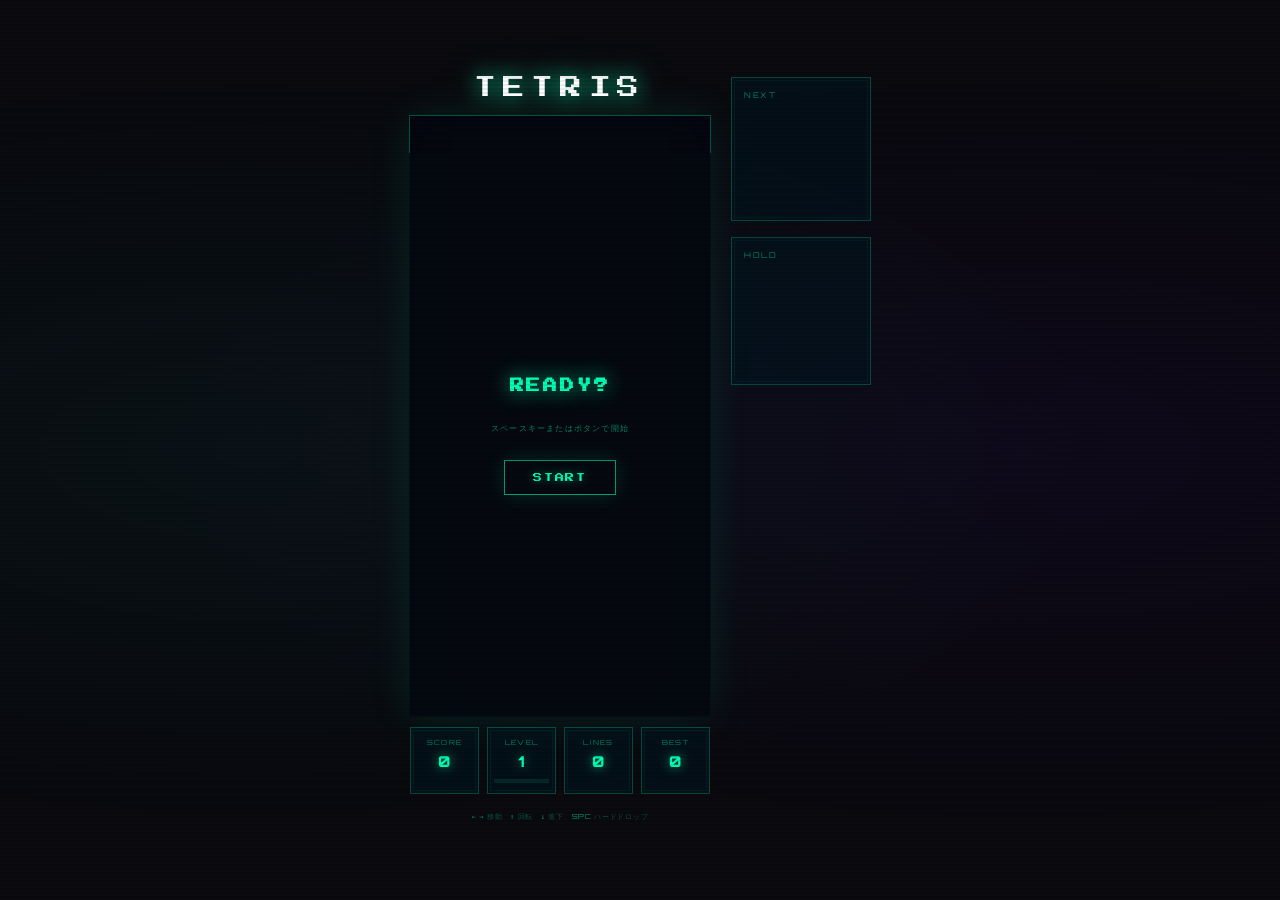
<file: tetris.html>
<!DOCTYPE html>
<html lang="ja">
<head>
<meta charset="UTF-8">
<meta name="viewport" content="width=device-width, initial-scale=1.0">
<title>TETRIS</title>
<style>
  @import url('https://fonts.googleapis.com/css2?family=Press+Start+2P&family=Orbitron:wght@400;700;900&display=swap');

  * { margin: 0; padding: 0; box-sizing: border-box; }

  body {
    background: #0a0a0f;
    min-height: 100vh;
    display: flex;
    align-items: center;
    justify-content: center;
    font-family: 'Orbitron', monospace;
    overflow: hidden;
  }

  body::before {
    content: '';
    position: fixed;
    inset: 0;
    background:
      radial-gradient(ellipse at 20% 50%, rgba(0, 255, 200, 0.04) 0%, transparent 60%),
      radial-gradient(ellipse at 80% 50%, rgba(120, 0, 255, 0.05) 0%, transparent 60%);
    pointer-events: none;
  }

  .scanlines {
    position: fixed;
    inset: 0;
    background: repeating-linear-gradient(
      0deg,
      transparent,
      transparent 2px,
      rgba(0, 0, 0, 0.08) 2px,
      rgba(0, 0, 0, 0.08) 4px
    );
    pointer-events: none;
    z-index: 100;
  }

  .wrapper {
    display: flex;
    gap: 20px;
    align-items: flex-start;
    padding: 20px;
  }

  .side-panel {
    width: 140px;
    display: flex;
    flex-direction: column;
    gap: 16px;
  }

  .panel-box {
    border: 1px solid rgba(0, 255, 180, 0.25);
    background: rgba(0, 20, 30, 0.6);
    padding: 12px;
    position: relative;
  }

  .panel-box::before {
    content: '';
    position: absolute;
    inset: 0;
    border: 1px solid rgba(0, 255, 180, 0.06);
    margin: 2px;
  }

  .panel-label {
    font-size: 8px;
    letter-spacing: 0.2em;
    color: rgba(0, 255, 180, 0.5);
    margin-bottom: 8px;
    text-transform: uppercase;
  }

  .panel-value {
    font-size: 18px;
    font-weight: 900;
    color: #00ffb4;
    text-shadow: 0 0 15px rgba(0, 255, 180, 0.6);
    letter-spacing: 0.05em;
  }

  .game-area {
    position: relative;
    display: flex;
    flex-direction: column;
    align-items: center;
  }

  .stats-bar {
    display: grid;
    grid-template-columns: repeat(4, 1fr);
    gap: 8px;
    margin-top: 10px;
    width: 300px;
  }

  .stat-cell {
    border: 1px solid rgba(0, 255, 180, 0.25);
    background: rgba(0, 20, 30, 0.6);
    padding: 10px 6px;
    text-align: center;
    position: relative;
  }

  .stat-cell::before {
    content: '';
    position: absolute;
    inset: 0;
    border: 1px solid rgba(0, 255, 180, 0.06);
    margin: 2px;
  }

  .stat-label {
    font-size: 7px;
    letter-spacing: 0.18em;
    color: rgba(0, 255, 180, 0.5);
    margin-bottom: 5px;
    text-transform: uppercase;
  }

  .stat-value {
    font-size: 15px;
    font-weight: 900;
    color: #00ffb4;
    text-shadow: 0 0 12px rgba(0, 255, 180, 0.6);
    letter-spacing: 0.04em;
  }

  .game-title {
    text-align: center;
    font-family: 'Press Start 2P', monospace;
    font-size: 22px;
    color: #fff;
    letter-spacing: 0.3em;
    margin-bottom: 16px;
    text-shadow:
      0 0 20px rgba(0, 255, 180, 0.8),
      0 0 40px rgba(0, 255, 180, 0.4),
      0 0 80px rgba(0, 200, 255, 0.2);
  }

  canvas#board {
    display: block;
    border: 1px solid rgba(0, 255, 180, 0.3);
    background: #050810;
    box-shadow:
      0 0 40px rgba(0, 255, 180, 0.1),
      inset 0 0 30px rgba(0, 0, 20, 0.5);
  }

  canvas#next {
    display: block;
    background: transparent;
  }

  .controls-hint {
    margin-top: 16px;
    font-size: 7px;
    letter-spacing: 0.1em;
    color: rgba(0, 255, 180, 0.3);
    line-height: 2;
    text-align: center;
  }

  .controls-hint span {
    color: rgba(0, 255, 180, 0.6);
  }

  #overlay {
    position: absolute;
    inset: 0;
    top: 38px;
    display: flex;
    flex-direction: column;
    align-items: center;
    justify-content: center;
    background: rgba(5, 8, 16, 0.88);
    z-index: 10;
  }

  #overlay h2 {
    font-family: 'Press Start 2P', monospace;
    font-size: 14px;
    color: #00ffb4;
    text-shadow: 0 0 20px rgba(0, 255, 180, 0.8);
    margin-bottom: 24px;
    letter-spacing: 0.2em;
    text-align: center;
    line-height: 1.8;
  }

  #overlay p {
    font-size: 8px;
    color: rgba(0, 255, 180, 0.5);
    letter-spacing: 0.15em;
    margin-bottom: 10px;
  }

  #start-btn {
    margin-top: 16px;
    padding: 12px 28px;
    background: transparent;
    border: 1px solid rgba(0, 255, 180, 0.6);
    color: #00ffb4;
    font-family: 'Press Start 2P', monospace;
    font-size: 9px;
    letter-spacing: 0.2em;
    cursor: pointer;
    text-shadow: 0 0 10px rgba(0, 255, 180, 0.5);
    box-shadow: 0 0 20px rgba(0, 255, 180, 0.15);
    transition: all 0.2s;
  }

  #start-btn:hover {
    background: rgba(0, 255, 180, 0.1);
    box-shadow: 0 0 30px rgba(0, 255, 180, 0.3);
  }

  .level-bar-wrap {
    height: 4px;
    background: rgba(0, 255, 180, 0.1);
    margin-top: 8px;
  }

  #level-bar {
    height: 100%;
    background: linear-gradient(90deg, #00ffb4, #00c8ff);
    width: 0%;
    transition: width 0.3s;
    box-shadow: 0 0 6px rgba(0, 255, 180, 0.6);
  }
</style>
</head>
<body>
<div class="scanlines"></div>

<div class="wrapper">
  <!-- Game Area -->
  <div class="game-area">
    <div class="game-title">TETRIS</div>
    <div style="position:relative;">
      <canvas id="board" width="300" height="600"></canvas>
      <div id="overlay">
        <h2 id="overlay-title">READY?</h2>
        <p id="overlay-sub">スペースキーまたはボタンで開始</p>
        <button id="start-btn">START</button>
      </div>
    </div>
    <!-- Stats Bar (below game board) -->
    <div class="stats-bar">
      <div class="stat-cell">
        <div class="stat-label">Score</div>
        <div class="stat-value" id="score">0</div>
      </div>
      <div class="stat-cell">
        <div class="stat-label">Level</div>
        <div class="stat-value" id="level">1</div>
        <div class="level-bar-wrap"><div id="level-bar"></div></div>
      </div>
      <div class="stat-cell">
        <div class="stat-label">Lines</div>
        <div class="stat-value" id="lines">0</div>
      </div>
      <div class="stat-cell">
        <div class="stat-label">Best</div>
        <div class="stat-value" id="best">0</div>
      </div>
    </div>
    <div class="controls-hint">
      <span>← →</span> 移動　<span>↑</span> 回転　<span>↓</span> 落下　<span>SPC</span> ハードドロップ
    </div>
  </div>

  <!-- Right Panel (Next / Hold) -->
  <div class="side-panel">
    <div class="panel-box">
      <div class="panel-label">Next</div>
      <canvas id="next" width="120" height="100"></canvas>
    </div>
    <div class="panel-box">
      <div class="panel-label">Hold</div>
      <canvas id="hold" width="120" height="100"></canvas>
    </div>
  </div>
</div>

<script>
const COLS = 10, ROWS = 20, SZ = 30;
const COLORS = {
  I: '#00e5ff', O: '#ffe033', T: '#c044ff',
  S: '#44ff88', Z: '#ff4444', J: '#4488ff', L: '#ff8833'
};
const PIECES = {
  I: [[0,0,0,0],[1,1,1,1],[0,0,0,0],[0,0,0,0]],
  O: [[1,1],[1,1]],
  T: [[0,1,0],[1,1,1],[0,0,0]],
  S: [[0,1,1],[1,1,0],[0,0,0]],
  Z: [[1,1,0],[0,1,1],[0,0,0]],
  J: [[1,0,0],[1,1,1],[0,0,0]],
  L: [[0,0,1],[1,1,1],[0,0,0]]
};
const SCORE_TABLE = [0, 100, 300, 500, 800];

const board = document.getElementById('board');
const ctx = board.getContext('2d');
const nextCanvas = document.getElementById('next');
const nCtx = nextCanvas.getContext('2d');
const holdCanvas = document.getElementById('hold');
const hCtx = holdCanvas.getContext('2d');

let grid, piece, nextPiece, holdPiece, canHold;
let score, level, lines, best;
let gameLoop, dropInterval;
let running = false;

best = +localStorage.getItem('tetris-best') || 0;
document.getElementById('best').textContent = best;

function newGrid() {
  return Array.from({length: ROWS}, () => Array(COLS).fill(null));
}

function randomPiece() {
  const keys = Object.keys(PIECES);
  const type = keys[Math.floor(Math.random() * keys.length)];
  return {
    type,
    matrix: PIECES[type].map(r => [...r]),
    color: COLORS[type],
    x: Math.floor(COLS / 2) - Math.floor(PIECES[type][0].length / 2),
    y: 0
  };
}

function rotate(matrix) {
  const n = matrix.length;
  return matrix[0].map((_, i) => matrix.map(r => r[i]).reverse());
}

function valid(mat, ox, oy) {
  for (let r = 0; r < mat.length; r++)
    for (let c = 0; c < mat[r].length; c++)
      if (mat[r][c]) {
        const nx = ox + c, ny = oy + r;
        if (nx < 0 || nx >= COLS || ny >= ROWS) return false;
        if (ny >= 0 && grid[ny][nx]) return false;
      }
  return true;
}

function lock() {
  for (let r = 0; r < piece.matrix.length; r++)
    for (let c = 0; c < piece.matrix[r].length; c++)
      if (piece.matrix[r][c]) {
        if (piece.y + r < 0) { endGame(); return; }
        grid[piece.y + r][piece.x + c] = piece.color;
      }
  clearLines();
  piece = nextPiece;
  nextPiece = randomPiece();
  canHold = true;
  if (!valid(piece.matrix, piece.x, piece.y)) { endGame(); return; }
  drawNext();
}

function clearLines() {
  let cleared = 0;
  for (let r = ROWS - 1; r >= 0; r--) {
    if (grid[r].every(c => c)) {
      grid.splice(r, 1);
      grid.unshift(Array(COLS).fill(null));
      cleared++;
      r++;
    }
  }
  if (cleared) {
    lines += cleared;
    score += SCORE_TABLE[cleared] * level;
    level = Math.floor(lines / 10) + 1;
    dropInterval = Math.max(100, 1000 - (level - 1) * 85);
    document.getElementById('score').textContent = score;
    document.getElementById('level').textContent = level;
    document.getElementById('lines').textContent = lines;
    document.getElementById('level-bar').style.width = ((lines % 10) * 10) + '%';
  }
}

function ghostY() {
  let gy = piece.y;
  while (valid(piece.matrix, piece.x, gy + 1)) gy++;
  return gy;
}

function drawCell(c, x, y, alpha = 1) {
  ctx.globalAlpha = alpha;
  ctx.fillStyle = c;
  ctx.fillRect(x * SZ + 1, y * SZ + 1, SZ - 2, SZ - 2);
  ctx.fillStyle = 'rgba(255,255,255,0.18)';
  ctx.fillRect(x * SZ + 1, y * SZ + 1, SZ - 2, 4);
  ctx.fillStyle = 'rgba(0,0,0,0.3)';
  ctx.fillRect(x * SZ + 1, y * SZ + SZ - 5, SZ - 2, 4);
  ctx.globalAlpha = 1;
}

function drawGrid() {
  ctx.fillStyle = '#050810';
  ctx.fillRect(0, 0, board.width, board.height);

  ctx.strokeStyle = 'rgba(0,255,180,0.05)';
  ctx.lineWidth = 0.5;
  for (let r = 0; r < ROWS; r++) {
    for (let c = 0; c < COLS; c++) {
      ctx.strokeRect(c * SZ, r * SZ, SZ, SZ);
      if (grid[r][c]) drawCell(grid[r][c], c, r);
    }
  }
}

function drawPiece() {
  if (!piece) return;
  const gy = ghostY();
  for (let r = 0; r < piece.matrix.length; r++)
    for (let c = 0; c < piece.matrix[r].length; c++)
      if (piece.matrix[r][c]) {
        if (gy !== piece.y) drawCell(piece.color, piece.x + c, gy + r, 0.15);
        if (piece.y + r >= 0) drawCell(piece.color, piece.x + c, piece.y + r);
      }
}

function drawMini(canvas, context, p) {
  context.fillStyle = '#050810';
  context.fillRect(0, 0, canvas.width, canvas.height);
  if (!p) return;
  const sz = 22;
  const offX = Math.floor((canvas.width - p.matrix[0].length * sz) / 2);
  const offY = Math.floor((canvas.height - p.matrix.length * sz) / 2);
  for (let r = 0; r < p.matrix.length; r++)
    for (let c = 0; c < p.matrix[r].length; c++)
      if (p.matrix[r][c]) {
        context.fillStyle = p.color;
        context.fillRect(offX + c * sz + 1, offY + r * sz + 1, sz - 2, sz - 2);
        context.fillStyle = 'rgba(255,255,255,0.18)';
        context.fillRect(offX + c * sz + 1, offY + r * sz + 1, sz - 2, 4);
      }
}

function drawNext() { drawMini(nextCanvas, nCtx, nextPiece); }
function drawHold() { drawMini(holdCanvas, hCtx, holdPiece); }

let lastTime = 0, dropAcc = 0;

function gameStep(ts) {
  if (!running) return;
  const dt = ts - lastTime;
  lastTime = ts;
  dropAcc += dt;
  if (dropAcc >= dropInterval) {
    dropAcc = 0;
    if (valid(piece.matrix, piece.x, piece.y + 1)) piece.y++;
    else lock();
  }
  drawGrid();
  drawPiece();
  gameLoop = requestAnimationFrame(gameStep);
}

function startGame() {
  grid = newGrid();
  score = 0; level = 1; lines = 0;
  dropInterval = 1000;
  document.getElementById('score').textContent = 0;
  document.getElementById('level').textContent = 1;
  document.getElementById('lines').textContent = 0;
  document.getElementById('level-bar').style.width = '0%';
  holdPiece = null;
  canHold = true;
  piece = randomPiece();
  nextPiece = randomPiece();
  drawNext();
  drawHold();
  document.getElementById('overlay').style.display = 'none';
  running = true;
  lastTime = performance.now();
  dropAcc = 0;
  gameLoop = requestAnimationFrame(gameStep);
}

function endGame() {
  running = false;
  cancelAnimationFrame(gameLoop);
  if (score > best) {
    best = score;
    localStorage.setItem('tetris-best', best);
    document.getElementById('best').textContent = best;
  }
  const ov = document.getElementById('overlay');
  document.getElementById('overlay-title').innerHTML = 'GAME<br>OVER';
  document.getElementById('overlay-sub').textContent = `スコア: ${score}`;
  document.getElementById('start-btn').textContent = 'RETRY';
  ov.style.display = 'flex';
}

document.getElementById('start-btn').addEventListener('click', startGame);

document.addEventListener('keydown', e => {
  if (!running) {
    if (e.code === 'Space') { e.preventDefault(); startGame(); }
    return;
  }
  switch(e.code) {
    case 'ArrowLeft':
      if (valid(piece.matrix, piece.x - 1, piece.y)) piece.x--;
      break;
    case 'ArrowRight':
      if (valid(piece.matrix, piece.x + 1, piece.y)) piece.x++;
      break;
    case 'ArrowDown':
      if (valid(piece.matrix, piece.x, piece.y + 1)) { piece.y++; dropAcc = 0; }
      else lock();
      break;
    case 'ArrowUp':
    case 'KeyX':
      const rot = rotate(piece.matrix);
      if (valid(rot, piece.x, piece.y)) piece.matrix = rot;
      else if (valid(rot, piece.x - 1, piece.y)) { piece.matrix = rot; piece.x--; }
      else if (valid(rot, piece.x + 1, piece.y)) { piece.matrix = rot; piece.x++; }
      break;
    case 'Space':
      piece.y = ghostY();
      lock();
      break;
    case 'ShiftLeft':
    case 'ShiftRight':
    case 'KeyC':
      if (!canHold) break;
      if (holdPiece) {
        const tmp = holdPiece;
        holdPiece = { type: piece.type, matrix: PIECES[piece.type].map(r => [...r]), color: piece.color, x: 0, y: 0 };
        piece = { ...tmp, x: Math.floor(COLS/2) - Math.floor(tmp.matrix[0].length/2), y: 0, matrix: PIECES[tmp.type].map(r=>[...r]) };
      } else {
        holdPiece = { type: piece.type, matrix: PIECES[piece.type].map(r => [...r]), color: piece.color, x: 0, y: 0 };
        piece = nextPiece;
        nextPiece = randomPiece();
        drawNext();
      }
      canHold = false;
      drawHold();
      break;
  }
  e.preventDefault();
});

// Mobile touch controls
let touchStartX, touchStartY;
board.addEventListener('touchstart', e => {
  touchStartX = e.touches[0].clientX;
  touchStartY = e.touches[0].clientY;
}, {passive: true});
board.addEventListener('touchend', e => {
  if (!running) return;
  const dx = e.changedTouches[0].clientX - touchStartX;
  const dy = e.changedTouches[0].clientY - touchStartY;
  const absDx = Math.abs(dx), absDy = Math.abs(dy);
  if (absDx < 10 && absDy < 10) {
    const rot = rotate(piece.matrix);
    if (valid(rot, piece.x, piece.y)) piece.matrix = rot;
  } else if (absDy > absDx) {
    if (dy > 0) { piece.y = ghostY(); lock(); }
  } else {
    const dir = dx > 0 ? 1 : -1;
    if (valid(piece.matrix, piece.x + dir, piece.y)) piece.x += dir;
  }
}, {passive: true});
</script>
</body>
</html>
</file>
